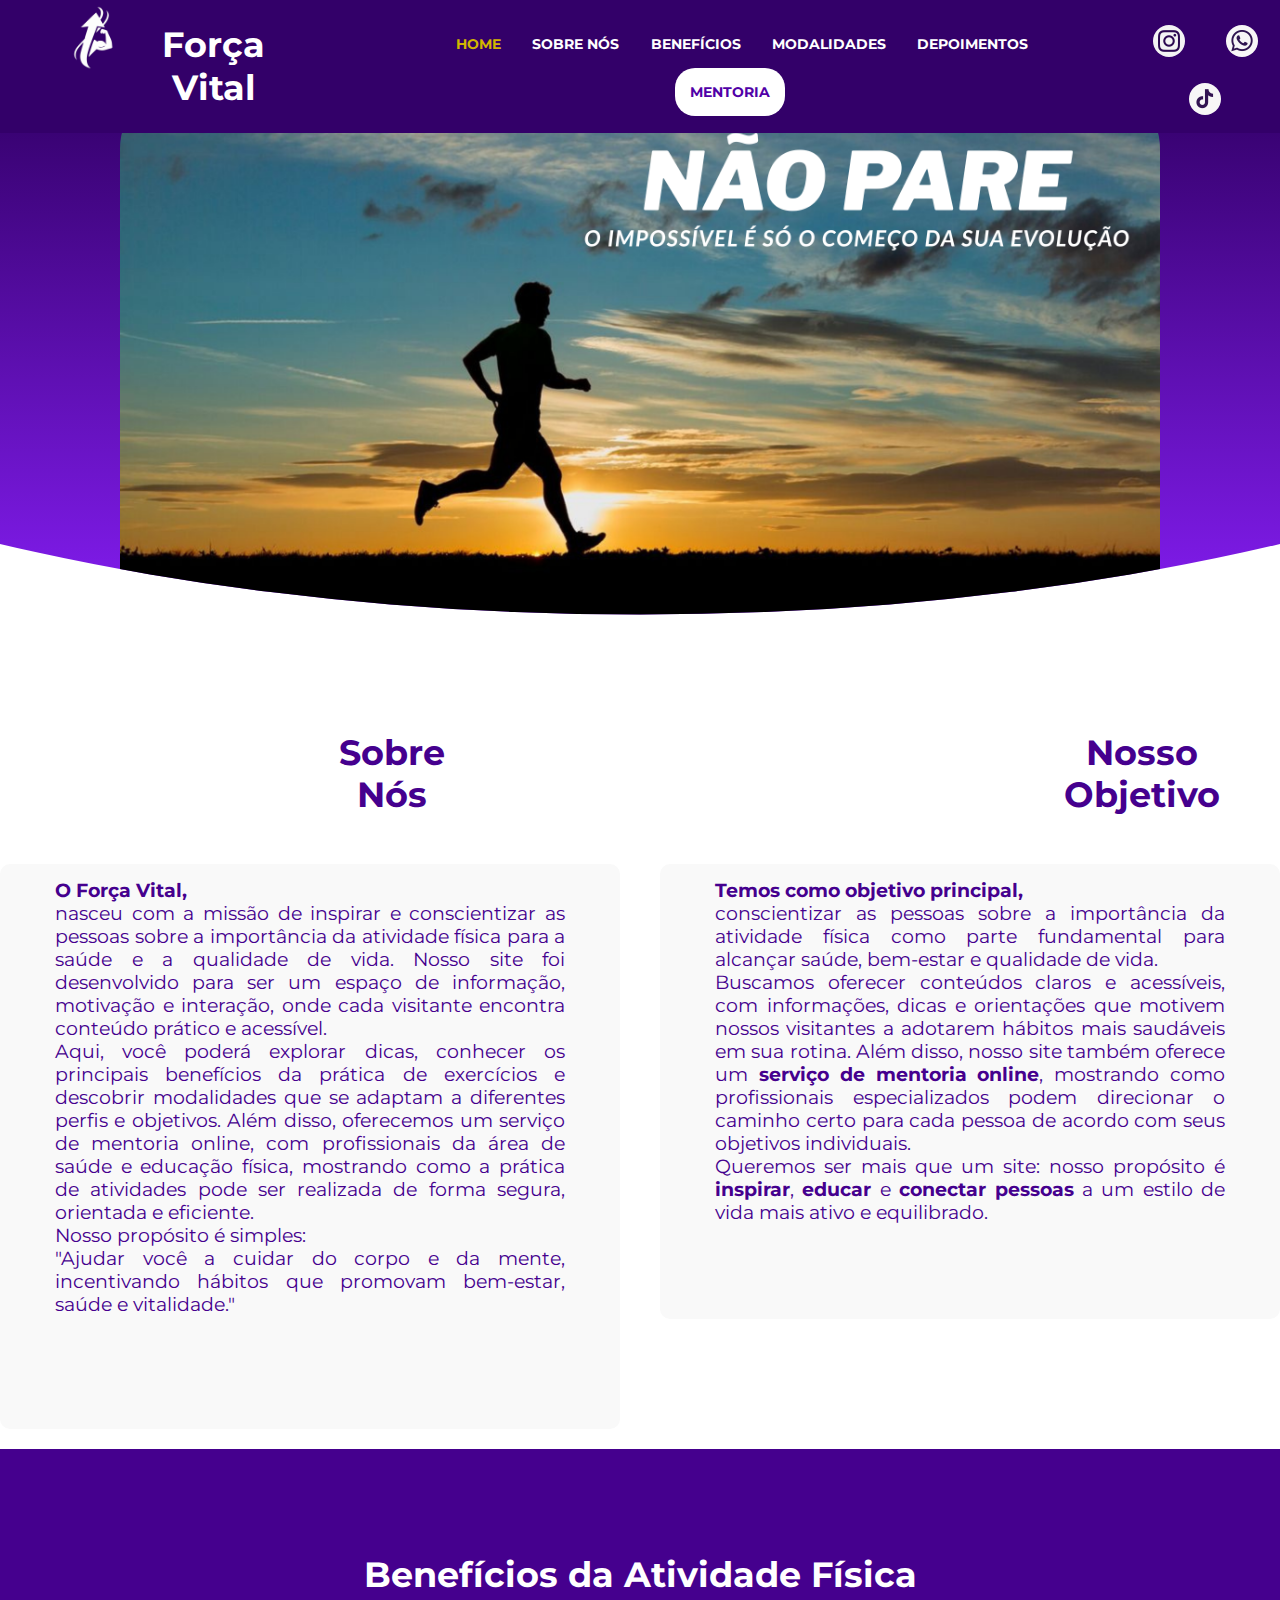
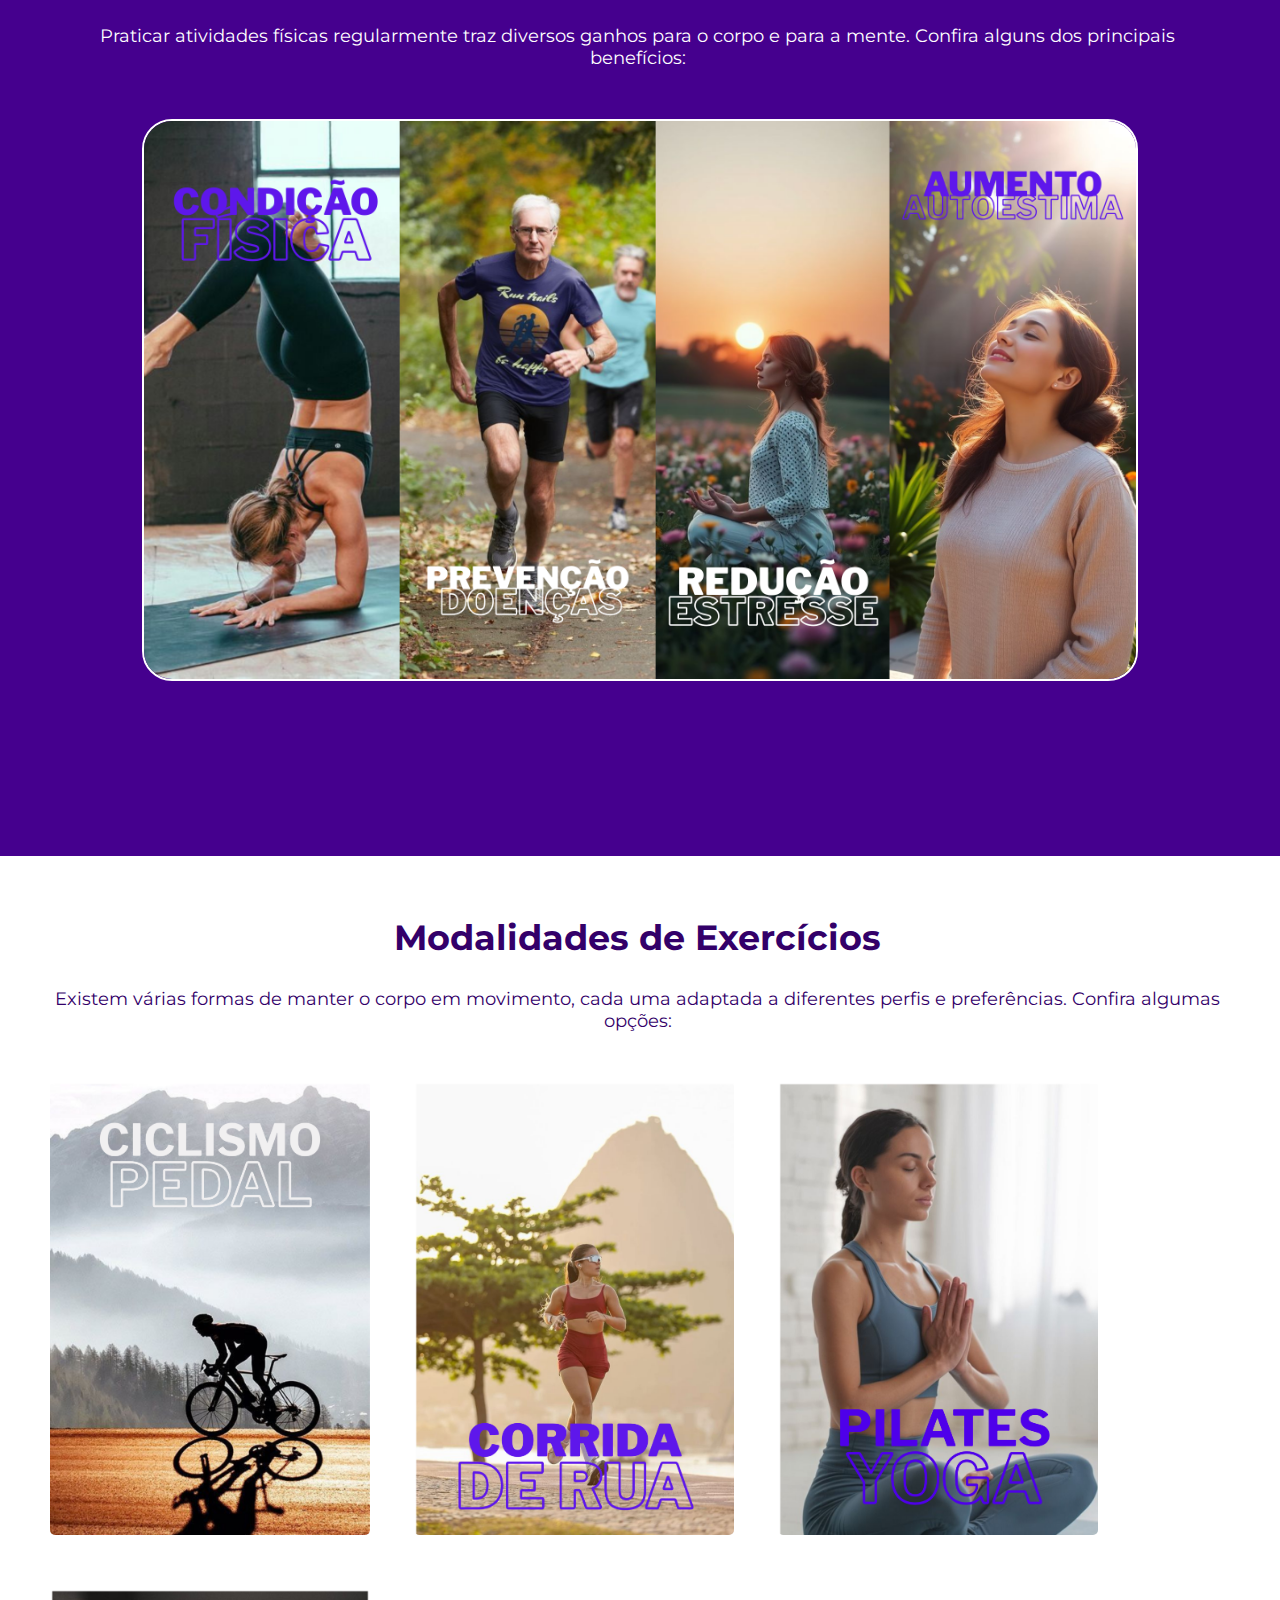
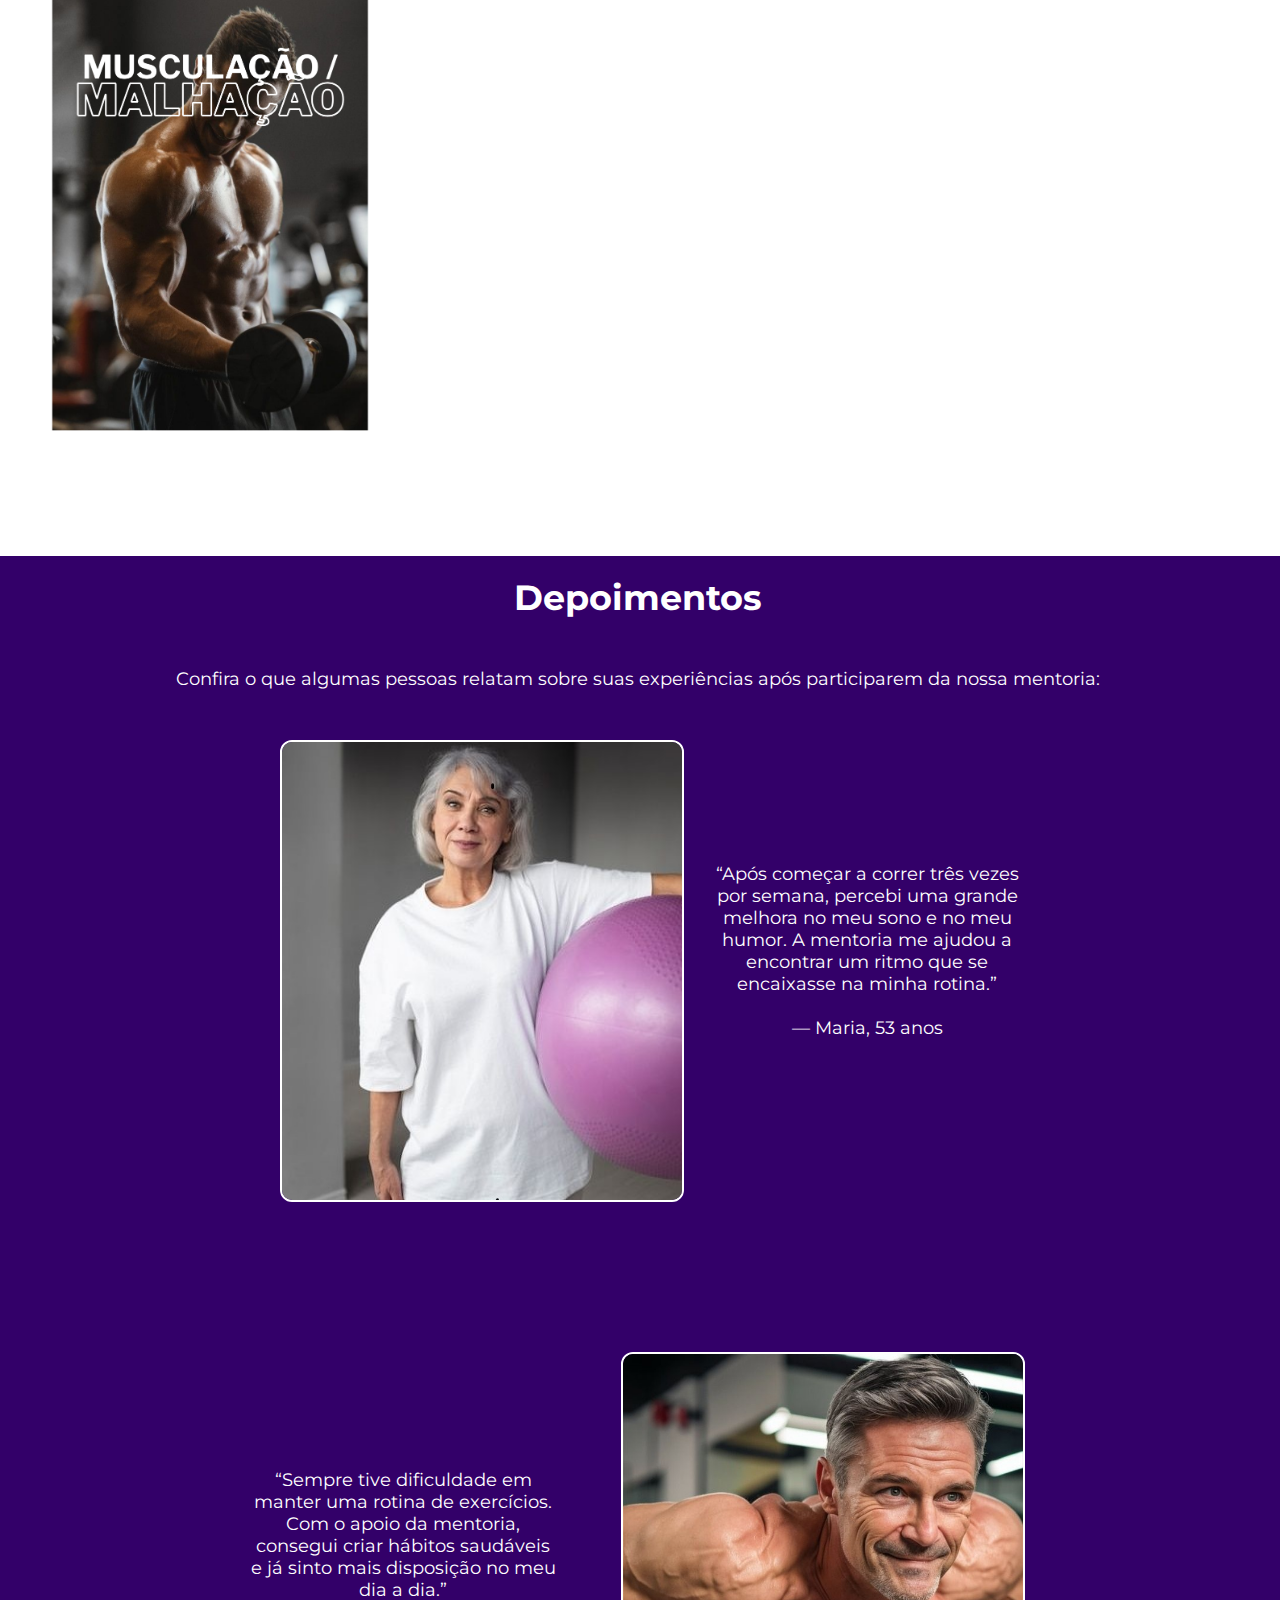
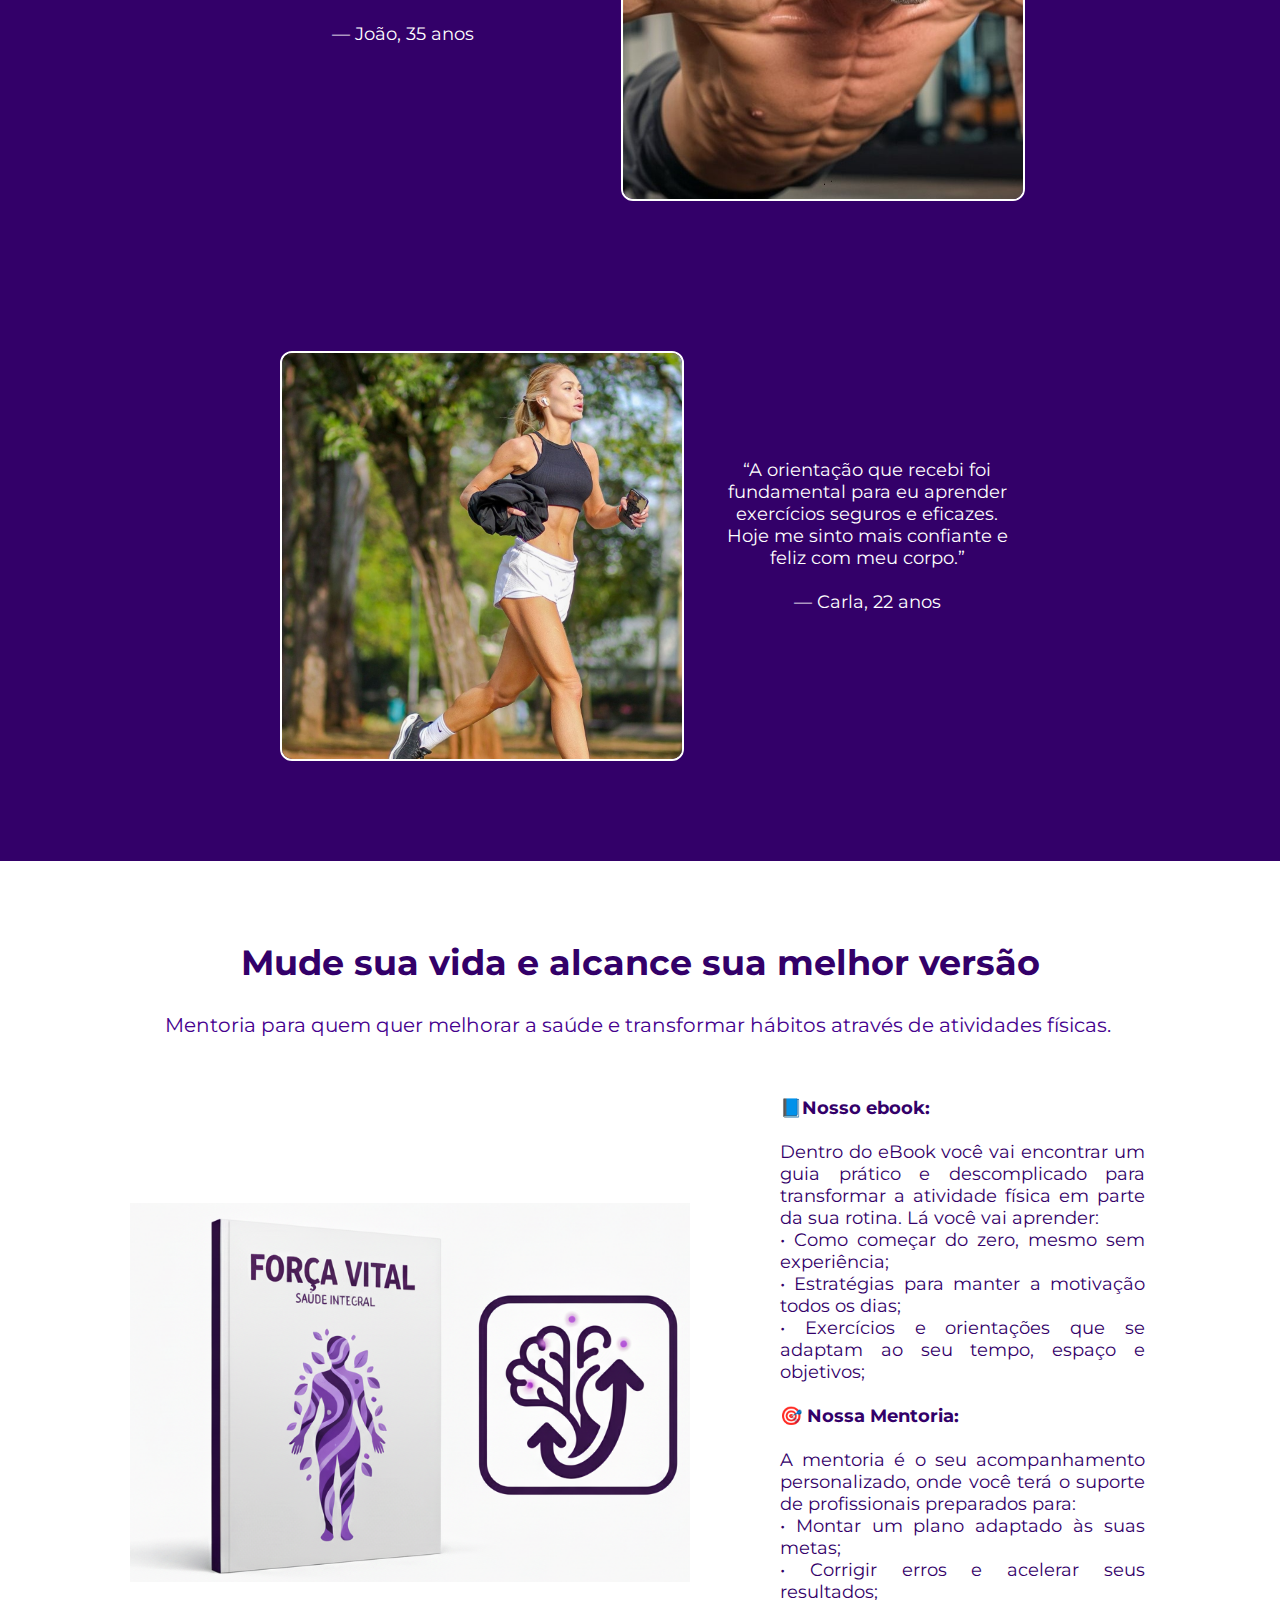
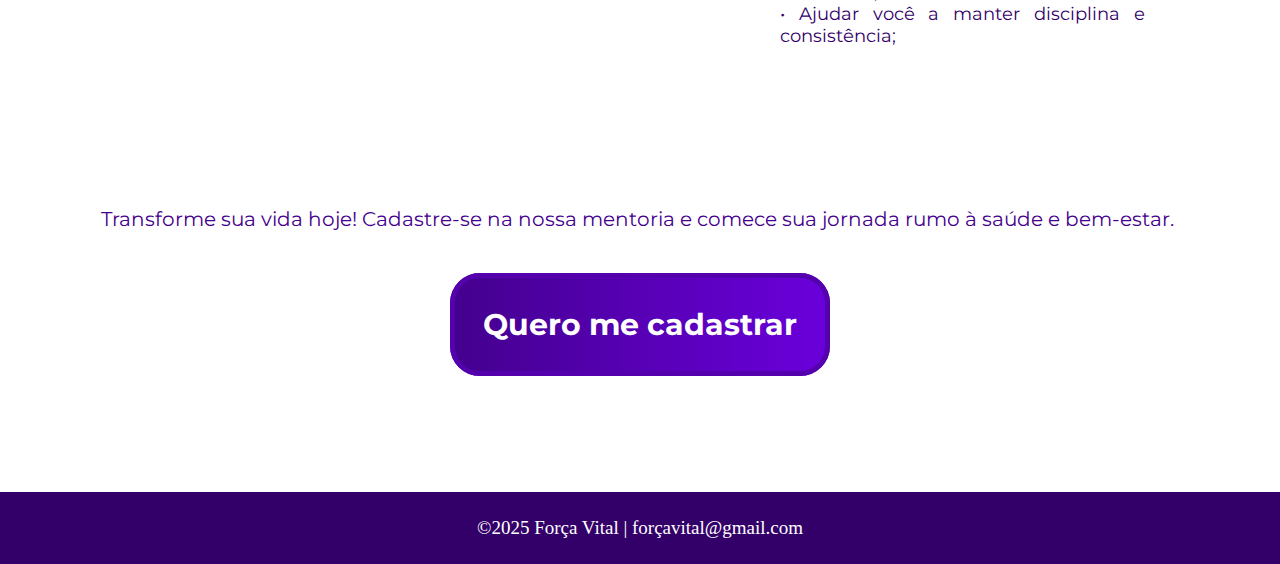
<file: index.html>
<!DOCTYPE html>
<html lang="pt-br">
<!-- HEAD: INFORMAÇÕES NÃO EXPOSTAS -->
<head>
<meta charset="UTF-8">
<meta name="viewport" content="width=device-width, initial-scale=1.0">
<title>Força Vital</title>
<!-- Importa o arquivo do CSS -->
<link rel="stylesheet" href="css/style.css">
<!-- Importação de fontes do Google fonts -->
<link rel="preconnect" href="https://fonts.googleapis.com">
<link rel="preconnect" href="https://fonts.gstatic.com" crossorigin>
<link href="https://fonts.googleapis.com/css2?family=Montserrat:ital,wght@0,100..900;1,100..900&family=Poppins&display=swap" rel="stylesheet">
<!-- Rolagem automatica do NAV: Para a rolagem suave -->
<style> html {scroll-behavior: smooth;} </style>
</head>

<!-- BODY: INFORMAÇÕES EXPOSTAS -->
<body>
<!-- Cabeçalho: fixo -->    
<Header>
<!-- Logo-marca -->
        <a href="index.html"><img src="image.html/logoMarca_transparente.png" alt="logo marca da Força Vital"
                id="logomarca"></a>
        <a href="index.html">
<!-- Título principal -->
            <h1>Força Vital</h1>
        </a>
        <div class="container">
<!-- Menu de navegação -->
            <nav>
                <ol>
                    <li class="menu"><a href="index.html" id="navanimation" class="home">HOME</a></li>
                    <li class="menu"><a href="#sobre" id="navanimation">SOBRE NÓS</a></li>
                    <li class="menu"><a href="#beneficios" id="navanimation">BENEFÍCIOS</a></li>
                    <li class="menu"><a href="#modalidades" id="navanimation">MODALIDADES</a></li>
                    <li class="menu"><a href="#depoimentos" id="navanimation">DEPOIMENTOS</a></li>
                    <li class="menu"><a href="#mentoria" id="navanimation" class="mentoria">MENTORIA</a></li>
                </ol>
        </div>
<!-- Redes sociais do Força Vital -->
        <div>
            <img src="image.html/instaIcone.png" alt="instagram" id="redesSociais">
            <img src="image.html/zapIcone.png" alt="WhatsApp" id="redesSociais">
            <img src="image.html/tiktokIcone.png" alt="Tik Tok" id="redesSociais">
        </div>
</Header>
    
<!-- Corpo do site -->
<main>
<!-- Seção sobre nós + Objetivos do Força Vital -->
<!-- Padronizado: h2 (Subtítulo), p (Paragrafo com informações) e img (Imagens/Posters)  -->
        <section class="secaoum">
            <img src="image.html/mentalidade.png" alt="imagem motivacional" id="imagemGrande">
        </section>
        <section id="sobre">
            <div class="h2sobrenos">
                <h2>Sobre Nós</h2> <br>
                <h2>Nosso Objetivo</h2>
            </div>
            <section class="containersobrenos">
                <div class="bloco">
                    <p id="psobrenos"><strong>O Força Vital,</strong><br> nasceu com a missão de inspirar e
                        conscientizar as
                        pessoas sobre a importância da atividade física para a saúde e a qualidade de vida. Nosso site
                        foi
                        desenvolvido para ser um espaço de informação, motivação e interação, onde cada visitante
                        encontra
                        conteúdo prático e acessível. <br> Aqui, você poderá explorar dicas, conhecer os principais
                        benefícios
                        da prática de exercícios e descobrir modalidades que se adaptam a diferentes perfis e objetivos.
                        Além
                        disso, oferecemos um serviço de mentoria online, com profissionais da área de saúde e educação
                        física,
                        mostrando como a prática de atividades pode ser realizada de forma segura, orientada e
                        eficiente. <br>
                        Nosso propósito é simples: <br> "Ajudar você a cuidar do corpo e da mente, incentivando hábitos
                        que
                        promovam bem-estar, saúde e vitalidade." </p>
                    <br>
                </div>
                <br>
                <div class="bloco">
                    <p id="psobrenos"><strong>Temos como objetivo principal,</strong><br>conscientizar as pessoas sobre
                        a
                        importância da atividade física como parte fundamental para alcançar saúde, bem-estar e
                        qualidade de
                        vida. <br> Buscamos oferecer conteúdos claros e acessíveis, com informações, dicas e orientações
                        que
                        motivem nossos visitantes a adotarem hábitos mais saudáveis em sua rotina. Além disso, nosso
                        site também
                        oferece um <strong>serviço de mentoria online</strong>, mostrando como profissionais
                        especializados
                        podem direcionar o caminho certo para cada pessoa de acordo com seus objetivos individuais. <br>
                        Queremos ser mais que um site: nosso propósito é <strong>inspirar</strong>,
                        <strong>educar</strong> e
                        <strong>conectar pessoas</strong> a um estilo de vida mais ativo e equilibrado.
                    </p>
                </div>
            </section>
        </section>
<!-- Seção: Benefícios -->
 <!-- Padronizado: h2 (Subtítulo), p (Paragrafo com informações) e img (Imagens/Posters)  -->
        <section id="beneficios" class="containerBenef">
            <h2 id="h2benef">Benefícios da Atividade Física</h2>
            <p id="pbeneficios">Praticar atividades físicas regularmente traz diversos ganhos para o corpo e para a
                mente. Confira alguns dos principais benefícios:</p>
            <div>
                <img src="image.html/beneficiosPoster.png" alt="Benefícios das atividades físicas" id="imgBenef">
            </div>
        </section>

<!-- Seção: Modalidades -->
<!-- Padronizado: h2 (Subtítulo), p (Paragrafo com informações) e img (Imagens/Posters)  -->
        <section id="modalidades">
            <div class="pMod">
                <h2 id="h2mod">Modalidades de Exercícios</h2>
                <p>Existem várias formas de manter o corpo em movimento, cada uma adaptada a diferentes perfis e
                    preferências. Confira algumas opções:</p>
            </div>
            <div>
                <img src="image.html/ciclismoPoster.png" alt="Modalidades de exercícios" id="imgMod">
                <img src="image.html/corridaPoster.png" alt="Modalidades de exercícios" id="imgMod">
                <img src="image.html/pilatesPoster.png" alt="Modalidades de exercícios" id="imgMod">
                <img src="image.html/musculacaoPoster.png" alt="Modalidades de exercícios" id="imgMod">

            </div>
        </section>

<!-- Seção dos depoimentos -->
<!-- Padronizado: h2 (Subtítulo), p (Paragrafo com informações) e img (Imagens/Posters)  -->
        <section id="depoimentos">
            <div class="pDepoimento">
                <h2 id="h2dep">Depoimentos</h2>
                <p>Confira o que algumas pessoas relatam sobre suas experiências após participarem da nossa mentoria:
                </p>

                <div class="containerDep">
                    <img src="image.html/mariaPoster.jpg" alt="Foto da Maria, participante da mentoria"
                        id="imgDepoimento">
                    <p class="pDepoimento">“Após começar a correr três vezes por semana, percebi uma grande melhora no
                        meu sono e no meu humor. A mentoria me ajudou a encontrar um ritmo que se encaixasse na minha
                        rotina.”<br><br>— Maria, 53 anos </p>
                </div>
                <div class="containerDep">
                    <p class="pDepoimento">“Sempre tive dificuldade em manter uma rotina de exercícios. Com o apoio da
                        mentoria, consegui criar hábitos saudáveis e já sinto mais disposição no meu dia a dia.”
                        <br><br>— João, 35 anos
                    </p>
                    <img src="image.html/joaoPoster.jpg" alt="Foto do João, participante da mentoria"
                        id="imgDepoimento">
                </div>
                <div class="containerDep">
                    <img src="image.html/carlaPoster.jpg" alt="Foto da Carla, participante da mentoria"
                        id="imgDepoimento">
                    <p class="pDepoimento">“A orientação que recebi foi fundamental para eu aprender exercícios seguros
                        e eficazes. Hoje me sinto mais confiante e feliz com meu corpo.”<br><br>— Carla, 22 anos </p>
                </div>
        </section>
<!-- Seção: Mentoria -->
 <!-- Padronizado: h2 (Subtítulo), p (Paragrafo com informações) e img (Imagens/Posters)  -->
        <section id="mentoria" class="mentoriaClasse">
            <h2 id="h2ment">Mude sua vida e alcance sua melhor versão</h2>
            <p class="pMent">Mentoria para quem quer melhorar a saúde e transformar hábitos através de atividades
                físicas. </p>
            <div class="containerMent">
<!-- Poster informativo: Mentoria  -->
 <!-- Padronizado: h2 (Subtítulo), p (Paragrafo com informações) e img (Imagens/Posters)  -->
                <img src="image.html/posterMent.png" alt="Poster informativo da mentoria" id="posterMentum">
                <p class="pInfoMent"> <strong>📘Nosso ebook:</strong> <br><br> Dentro do eBook você vai encontrar um
                    guia prático e descomplicado para transformar a atividade física em parte da sua rotina. Lá você vai
                    aprender: <br>• Como começar do zero, mesmo sem experiência; <br>• Estratégias para manter a
                    motivação todos os dias; <br>• Exercícios e orientações que se adaptam ao seu tempo, espaço e
                    objetivos; <br><br> 🎯 <strong>Nossa Mentoria:</strong> <br><br> A mentoria é o seu acompanhamento
                    personalizado, onde você terá o suporte de profissionais preparados para: <br> • Montar um plano
                    adaptado às suas metas; <br>• Corrigir erros e acelerar seus resultados; <br>• Ajudar você a manter
                    disciplina e consistência; </p>
            </div>
            <p class="pMent">Transforme sua vida hoje! Cadastre-se na nossa mentoria e comece sua jornada rumo à saúde e
                bem-estar.</p>
            <div class="botaoCad">
                <a href="cadastro.html" id="botaoCad">Quero me cadastrar</a>
            </div>
        </section>
</main>

<!-- Rodape do site -->
<!-- Padronizado: h2 (Subtítulo), p (Paragrafo com informações) e img (Imagens/Posters)  -->
<footer>
        <p class="rodape">&copy;2025 Força Vital | forçavital@gmail.com</p>
</footer>
  </div>
 </body>
</html>
</file>
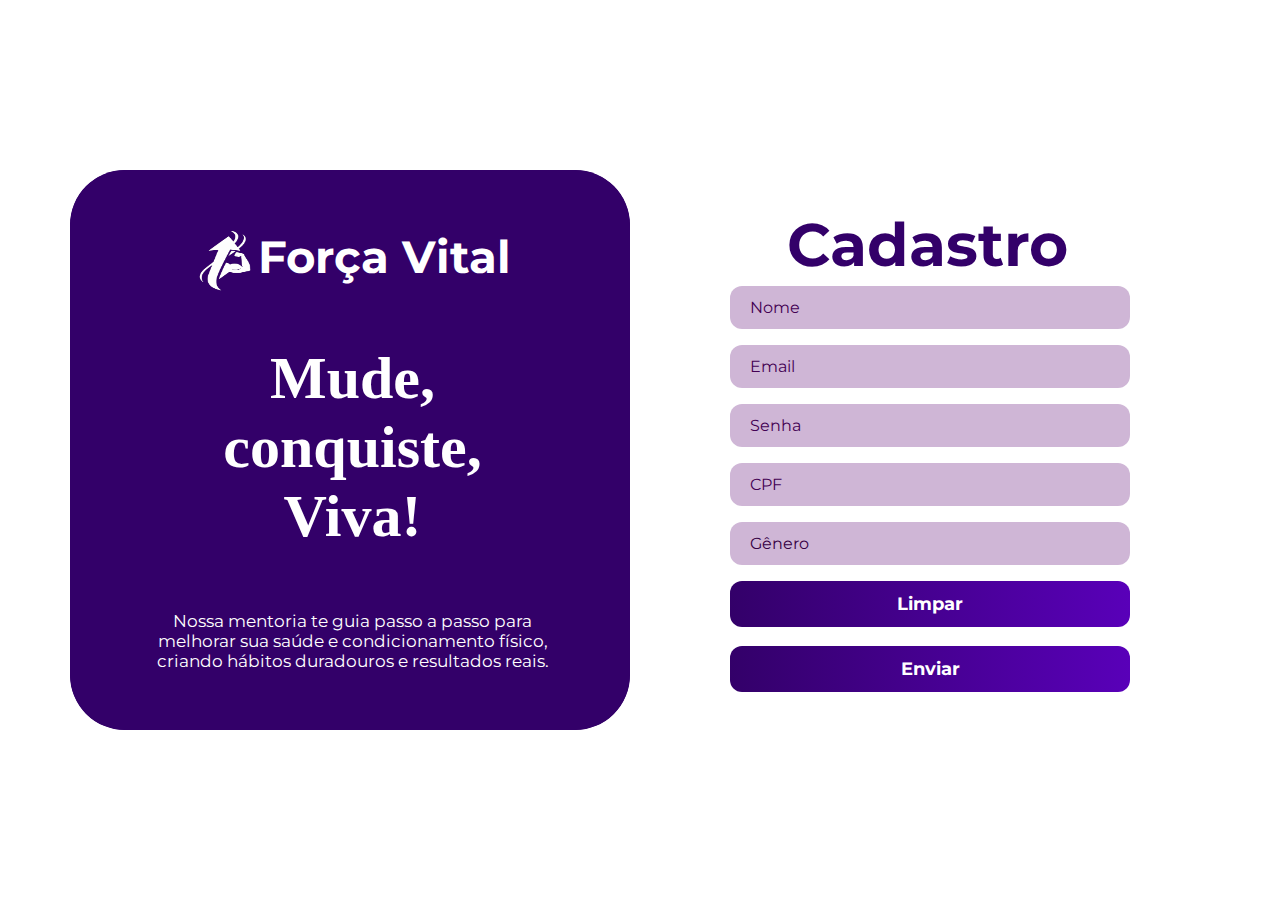
<file: cadastro.html>
<!DOCTYPE html>
<html lang="pt-br">

<!-- HEAD: INFORMAÇÕES NÃO EXPOSTAS -->
<head>
    <meta charset="UTF-8">
    <meta name="viewport" content="width=device-width, initial-scale=1.0">
    <title>Cadastre-se</title>
<!-- Importa o arquivo do CSS -->
    <link rel="stylesheet" href="css/style.cadastro.css">
<!-- Importação de fontes do Google fonts -->
    <link rel="preconnect" href="https://fonts.googleapis.com">
    <link rel="preconnect" href="https://fonts.gstatic.com" crossorigin>
    <link
        href="https://fonts.googleapis.com/css2?family=Montserrat:ital,wght@0,100..900;1,100..900&family=Poppins&display=swap"
        rel="stylesheet">
<!-- Importa o arquivo do JavaScript -->
    <script src="js/script.cadastro.js" defer></script>
</head>

<!-- BODY: INFORMAÇÕES EXPOSTAS -->
<body>
    <section class="containerPai">
        <div class="card cadastroActive">
            <div class="esquerda">

<!-- BLOCO ESQUERDO: MARCA DO FORÇA VITAL E INFORMAÇÕES DA MENTORIA -->
                <div class="facaLogin">
                    <div class="tituloCad">
                        <img src="image.html/logoMarca_transparente.png" alt="Logo marca do Força Vital" id="logoMarca">
                        <h2 class="h2titulo">Força Vital</h2>
                    </div>
                    <h2 id="h2blesquerdo">Mude, </br>conquiste,<br> Viva!</h2>
                    <p> Nossa mentoria te guia passo a passo para melhorar sua saúde e condicionamento físico, criando
                        hábitos duradouros e resultados reais.</p>
                </div>
            </div>

<!-- BLOCO DIREITA: FORMULÁRIO DE CADASTRO -->
        </div>
        <div class="direita">
<!-- Formulário de Cadastro -->
<!-- O oniput é a invocação da função em JavaScript -->
<!-- O span-required é a menssagem que aparecerá autimaticamente em caso de erro -->
            <div class="formCadastro">
                <h2 id="h1cadastro">Cadastro</h2>
                <form id="form">
                    <div>
                        <input type="text" name="nome" placeholder="Nome" oninput="nameValidate()"
                            class="inputs required">
                        <Span class="Span-required">Nome deve ter no míinimo 3 caracteres</Span>
                    </div>
                    <div>
                        <input type="email" name="email" placeholder="Email" class="inputs required"
                            oninput="emailValidate()">
                        <Span class="Span-required">Digite um email válido</Span>
                    </div>
                    <div>
                        <input type="password" name="senha" placeholder="Senha" class="inputs required"
                            oninput="mainPasswordValidate()">
                        <Span class="Span-required">Sua senha deve conter no mínimo 8 caracteres</Span>
                    </div>
                    <div>
                        <input type="number" name="cpf" placeholder="CPF" class="inputs required"
                            oninput="cpfValidate()">
                        <Span class="Span-required">Digite um CPF válido (Apenas números)</Span>
                    </div>
                    <div>
                        <select name="genero" id="genero" class="inputs required" oninput="generoValidate()">
                            <option value="" disabled selected>Gênero</option>
                            <option value="M">Masculino</option>
                            <option value="F">Feminino</option>
                            <option value="outro">Outro</option>
                        </select>
                        <Span class="Span-required" id="span-genero">Selecione seu gênero</Span>
                    </div>
                    <div class="conatainerButon">
                    <button type="reset" id="butoncad">Limpar</button>
                    <br>
                    <button type="submit" id="butoncad"><a href="confirm.html">Enviar</a></button>
                    </div>
                </form>
            </div>
        </div>

    </section>
</body>

</html>
</file>
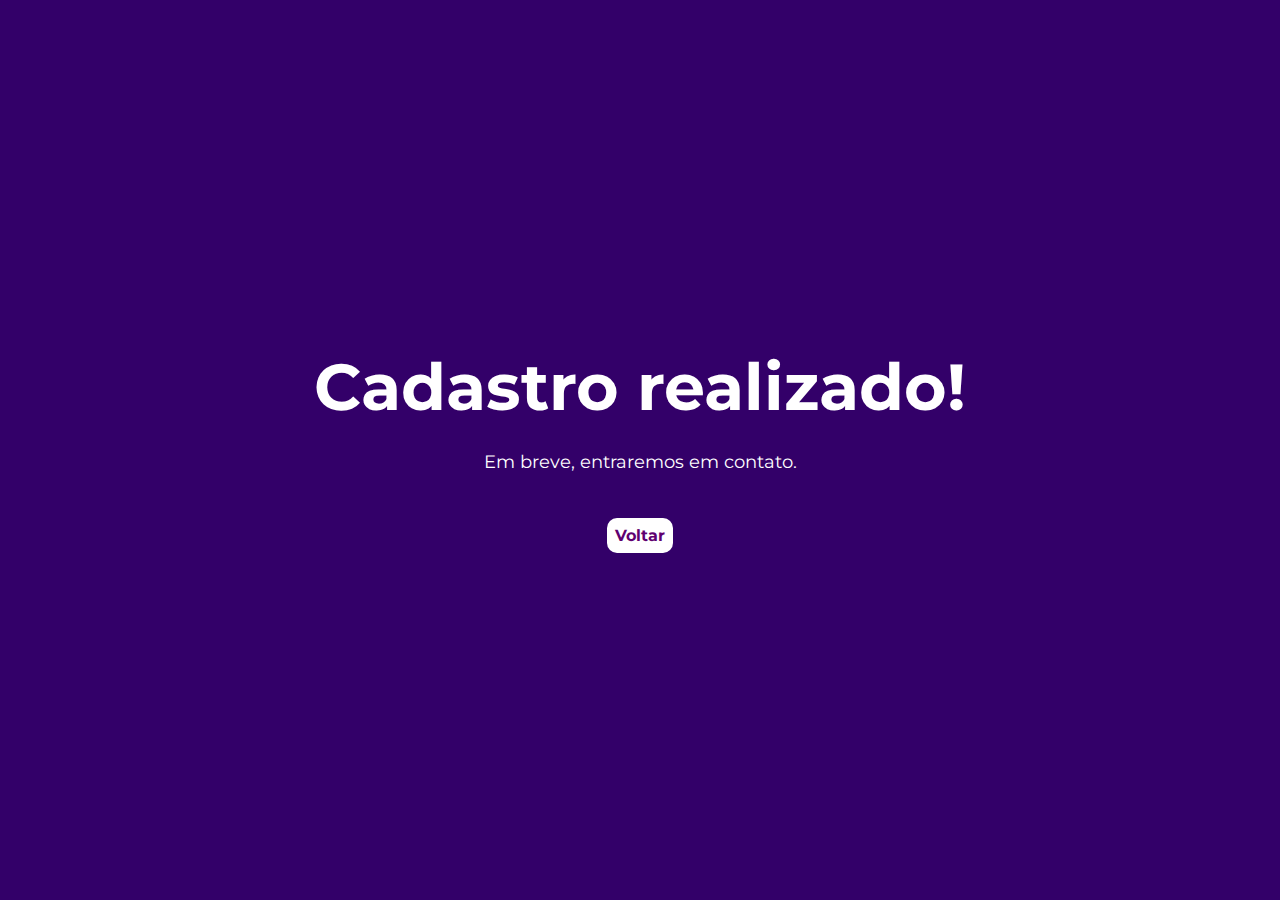
<file: confirm.html>
<!DOCTYPE html>
<html lang="pt-br">
<!-- HEAD: INFORMAÇÕES NÃO EXPOSTAS -->
<head>
    <meta charset="UTF-8">
    <meta name="viewport" content="width=device-width, initial-scale=1.0">
    <title>Força Vital</title>
<!-- Importa o arquivo do CSS -->
    <link rel="stylesheet" href="css/style.confirm.css">
<!-- Importação de fontes do Google fonts -->
    <link rel="preconnect" href="https://fonts.googleapis.com">
    <link rel="preconnect" href="https://fonts.gstatic.com" crossorigin>
    <link
        href="https://fonts.googleapis.com/css2?family=Montserrat:ital,wght@0,100..900;1,100..900&family=Poppins&display=swap"
        rel="stylesheet">
</head>

 <!-- BODY: INFORMAÇÕES EXPOSTAS -->
<body>
    <section class="containerPai">
        <div class="card cadastroActive">
            <div class="esquerda">
<!-- Menssagem de confirmação -->
                <div class="facaLogin">
                    <h2 class="cadrealizado">Cadastro realizado!</h2>
                    <p>Em breve, entraremos em contato.</p>
                    <a class="direitosauto" href="index.html">Voltar</a>
                </div>
            </div>
    </section>
</body>

</html>
</file>
<file: css/style.css>
/* EDIÇÕES GLOBAIS */
body {
   background-color: white;
   margin: 0;
   padding: 0;
}
/* movimento da rolagem suave do scroll */
html {
  scroll-padding-top: 0px;
}

/* ESTILIZAÇÃO DO CABEÇALHO */
header {
    position: fixed;
    top: 0;           
    left: 0;          
    width: 100%;      
    z-index: 1000;  
    background-color: rgb(51, 0, 105);
    color: white;
    padding: 0px;
    text-align: center;
    display: flex;
    font-size: 5px;
}
/* Cor do botão home no menu */
.home {
    color: rgb(210, 182, 0);
}

/* EDIÇÃO DOS CONTAINERS */
/* Padrão: container + seção em que se encontra */
.containersobrenos {
    display: flex; 
  gap: 20px; 
  justify-content: space-between; 
  align-items: flex-start; 
  margin: 20px 0;
}
.containersobrenos .bloco {
  flex: 1; 
  background: #f9f9f9; 
  padding: 15px;
  border-radius: 10px;
}
.containerModalidades {
    display: flex;
    align-items: center;
    justify-content: space-between;
    padding: 30px;
}
.containerDep {
    display: flex;
    align-items: center;
    justify-content: space-between;
    gap: 30px;
    margin: 50px 250px 0px 250px;
    padding-bottom: 100px;
}
.containerTabela {
    display: flex;
    align-items: center;
    justify-content: space-between;
    margin: 0;
    padding: 0;
}
.containerBenef {
    display: block;
    align-items: center;
    background: rgb(69, 0, 142);
    padding: 75px;
}
.containerMent {
    display: flex;
    align-items: center;
    justify-content: space-between;
    gap: 90px;
    margin: 50px 100px 0px 100px;
    padding-bottom: 100px;       
}

/* TÍTULOS E SUBTÍTULOS */
/* Padrão: h1/h2 + seção em qe se encontra */
h1 {
    font-family: "Montserrat", serif;
    margin-left: 15px;
    font-size: 35px;
    margin-right: 60px;
    font-weight: bold;
    transition: all 0.2s ease;
}
h1:hover {
    transform: scale(1.1);
}
.h2sobrenos {
    font-family: "Montserrat", serif;
    color: rgb(69, 0, 142);
    display: flex;
    text-align: center;
    gap: 260px;
    font-size: 23px;
    margin-left: 300px;
    margin-bottom: 5px;
    margin-top: 30px;
}
#h2benef {
    font-family: "Montserrat", serif;
    color: rgb(255, 255, 255);
    text-align: center;
    font-size: 35px;
}
#h2mod {
    font-family: "Montserrat", serif;
    color:  rgb(51, 0, 105);
    text-align: center;
    font-size: 35px;
    margin-top: 30px;
}
#h2dep {
    padding: 20px;
    margin-top: 30px;
    font-size: 35px;
}
#h2ment {
    font-family: "Montserrat", serif;
    color:  rgb(51, 0, 105);
    text-align: center;
    font-size: 35px;
    margin-top: 0px;
}
/* SEÇÕES */
.secaoum {
    margin-top: 88px;
    background: linear-gradient( rgb(51, 0, 105), rgb(140, 32, 255));
    clip-path: ellipse(100% 90% at 50% 0%);
}
#objetivo {
    background: linear-gradient(rgb(69, 0, 142),rgb(69, 0, 142), rgb(246, 237, 255));
    color: rgb(69, 0, 142);
    padding: 30px;
    margin-bottom: 80px;
    margin-top: 0;
}
#modalidades {
    background: rgb(255, 255, 255);
    color: white;
    padding: 30px;
}
#mentoria {
    background: linear-gradient(rgb(255, 255, 255));
    color: rgb(69, 0, 142);
    padding: 30px;
}
/* MENU E SEÇÃO DA MENTORIA */

.menu {
    display: inline-block;
    font-family: "Montserrat", serif;
    margin-top: 30px;
    padding: 0 15px;
    font-size: 14px;
    transition: all 0.2s ease;
}
.menu:hover {
    transform: translateY(-5px);
}

.mentoria {
    background-color: rgb(255, 255, 255);
    padding: 15px;
    border:  rgb(255, 255, 255);
    border-radius: 20px;
    color: rgb(81, 0, 167);
    margin-right: 45px;
    margin-left: 20px;
    transition: background-color 0.5s ease;
}
.mentoria:hover {
    background-color: rgb(165, 20, 255);
}
.mentoria, a{
    transition: color 0.3s ease;
}
.mentoria:hover {
    color: rgb(255, 255, 255);
}

/* PARÁGRAFOS E TEXTOS */
/* Padrão: p (paragrafo) + seção em que se encontra */
a {
    text-decoration: none;
    color: rgb(255, 255, 255);
    font-weight: bold;
    transition: color 0.2s ease;
}
a:hover {
    color: rgb(210, 182, 0);
}
#depoimentos {
   background: rgb(51, 0, 105);
}
#psobrenos {
    font-family: "Montserrat", serif;
    font-size: 19px;
    color: rgb(69, 0, 142);
    margin: 0 40px 0 40px;
    padding: 0;
    text-align: justify;
    margin-bottom: 80px;

}
#pbeneficios {
    font-family: "Montserrat", serif;
    text-align: center;
    font-size: 18px;
    margin-top: 10px;
    margin-right: 5px;
    margin-bottom: 50px;
    color: white;
}
.pInfoMent {
    font-family: "Montserrat", serif;
    text-align: center;
    text-align: justify;
    font-size: 18px;
    margin-top: 10px;
    margin-right: 5px;
    color: rgb(51, 0, 105);
    margin-bottom: 50px;
}

.pMod {
    font-family: "Montserrat", serif;
    text-align: center;
    font-size: 18px;
    margin-top: 10px;
    margin-right: 5px;
    color: rgb(51, 0, 105);
    margin-bottom: 50px;
}
#pModInt {
    text-align: center;
    font-size: 18px;
    font-family: "Montserrat", serif;
    margin-bottom: 0;
}
.pDepoimento {
    font-family: "Montserrat", serif;
    text-align: center;
    font-size: 18px;
    margin-top: 10px;
    margin-right: 5px;
    color: rgb(255, 255, 255);
    margin-bottom: 50px;
}
.pMent {
    font-family: "Montserrat", serif;
    text-align: center;
    font-size: 20px;
    margin-top: 10px;
    margin-right: 5px;
    margin-bottom: 50px;
}

/* IMAGENS */
/* Logo */
#logomarca {
    width: 3rem;
   order: 10px solid white; 
    border-radius: 50px;
    height: auto;
    margin-right: 0;
    margin-left: 70px;
    margin-top: 5px;
    transition: all 0.2s ease;
}
#logomarca:hover {
    transform: scale(1.1);
}
/* Imagem grande da seção numero um */
#imagemGrande {
    text-align: center;
    margin: 0 auto;
    display: block;
    width: 65rem;
    border-radius: 60px;
}
/* Imagem do sobre nós */
#imagemSobrenos {
    text-align: center;
    margin: 0 auto;
    display: block;
    width: 25rem;
    height: auto;
    margin-right: 5px;
    margin-left: 100px;
}
/* Imagem da seção nosso objetivo */
#imagemNossoobjetivo {
    text-align: center;
    display: block;
    width: 25rem;
    height: auto;
    margin-right: 50px;
}
/* Imagem da seção das modalidades */
#imgMod {
    display: inline-flex;
    width: 20rem;
    margin: 50px 20px 50px 20px;
    margin-top: 0;
    text-align: center;
    border-radius: 5px;
}
/* Imagem dos depoimentos */
#imgDepoimento {
    text-align: center;
    margin: 0 auto;
    display: block;
    width: 25rem;
    height: auto;
    margin-left: 30px;
    margin-right: 0;
    border-radius: 12px;
    border: 2px solid white;
}
/* Imagem do ebook e mentoria */
#posterMentum {
    width: 35rem;
    height: auto;
    display: flex;
}
/* Imagem da seção dos beneficios */
#imgBenef {
    width: 62rem;
    height: auto;
    padding: 0;
    text-align: center;
    display: flex;
    margin-top: 10px;
    border: 2px solid white;
    border-radius: 30px;
    margin-bottom: 100px;
    margin-left: auto;
    margin-right: auto;
}
/* Imagem das redes sociais*/
#redesSociais {
    width: 2rem;
    border-radius: 40px;
    margin-left: 40px;
    margin-right: 0;
    margin-top: 25px;
    cursor: pointer;
    transition: all 0.2s ease;
}
#redesSociais:hover {
    transform: scale(1.1);
}
 /* BOTÕES */
 /* Botão da mentoria */
 #botaoCad {
    font-family: "Montserrat", serif;
    color: white;
    background: linear-gradient(90deg, rgb(68, 0, 142), rgb(106, 0, 219));
    padding: 28px;
    font-size: 30px;
    border: 5px solid rgb(84, 0, 173);
    border-radius: 30px;
    
 }
 /* Botão do cadastro */
 .botaoCad {
    text-align: center;
    margin-top: 75px;
    animation: bounce 2s infinite;
    margin-bottom: 100px;
}
@keyframes bounce {
  0%, 100% { transform: translateY(0); }
  50%      { transform: translateY(-15px); }
}

/* RODAPÉ */
.rodape {
    color: white;
  background: rgb(51, 0, 105);
  text-align: center;
  padding: 25px;
  font-size: 19px;
  margin-left: 0;
  margin-right: 0;
  margin-bottom: 0;
}
</file>
<file: css/style.cadastro.css>
/* ESTILIZAÇÃO DA PAGINA DE CONFIRMAÇÃO */
/* Edições globais + reset */
* {
    margin: 0;
    padding: 0;
    box-sizing: border-box;
    font-family: "Montserrat", serif;
    font-weight: normal;
}
/* Estilo do corpo da página */
body {
    color: rgb(115, 0, 144);    
}

/* Estilo dos títulos h2 */
h2 {
    font-family: "Montserrat", serif;
    font-size: 50px;    
    font-weight: bold;
    text-align: center;
    color: rgb(255, 255, 255);
    margin: 20px 0 40px 0;
    
}
#h2blesquerdo {
    font-family: "URW Chancery L, cursive";
    font-size: 60px;
}
.h2titulo {
    margin-top: 0;
    font-size: 45px;
    gap: 0;
}

#logoMarca {
    width: 4rem;
    height: 4rem;
    border-radius: 50px;
    margin-top: 0;
    margin-bottom: 20px; 
}
.tituloCad {
    display: flex;
}
/* Estilo do título na parte superior da caixa de cadastro */
#h1cadastro {
    color:  rgb(51, 0, 105);
    font-size: 60px;
    animation: bounce 3s infinite;
    margin-bottom: 5px;
    margin-top: 0;
}

@keyframes bounce {
  0%, 100% { transform: translateY(0); }
  50%      { transform: translateY(-15px); }
}

/* Estilo do formulário */
form {    
    display: flex;
    gap: 16px;
    flex-direction: column;
    margin-left: 5px;
    color: rgb(86, 0, 108);
    margin-top: 0;
}

/* Estilo do botão dentro do formulário */
form button {
    display: flex;
    background: linear-gradient(90deg, hsla(291, 100%, 36%, 0.633) 0%, #6e0078ca 100%);
    color: rgb(79, 0, 99);
    font-size: 18px;
    font-weight: bold;
}
/* Marca do site */
.forçavital {
    font-family: Georgia, 'Times New Roman', Times, serif;
    margin-top: 115px;
    margin-bottom: 0px;
    font-size: 45px;
    color: rgb(112, 0, 198);
    padding: 10px 15px;
}
/* Estilo dos inputs e botões */
input, button {      
    border: none;
    outline: none;
    border-radius: 12px;
    padding: 12px 20px;     
    font-size: 16px;
    width: 400px;
}

/* Estilo dos inputs */
input {
    background-color: rgba(87, 0, 111, 0.288);
    color: rgb(54, 0, 68);
}

/* Estilo do placeholder dos inputs */
input::placeholder {
    color: rgb(67, 0, 83);  
}

/* Estilo dos botões */
.containerButon {
    display: flex;
    justify-content: center;
    gap: 5px;
    text-align: center;
}
#butoncad {
    font-weight: 700;
    margin-top: 0px;
    justify-content: center;
    cursor: pointer;
    color: rgba(34, 33, 33, 0.76);
    text-align: center;    
    color: white;
    transition: all 0.3s ease;
    background: linear-gradient(90deg,  rgb(51, 0, 105),  rgb(89, 0, 185));
}

/* Efeito hover nos botões */
#butoncad:hover {
    transform: translateY(-5px);
}

/* Estilo dos parágrafos */
p {
    margin-top: 20px;
    text-align:center;
    width: 400px;
    color: rgb(255, 255, 255);
    font-size: 17px;
}
a {
    text-decoration: none;
    color: white;
    font-weight: bold;
}

/* Estilo do container pai */
.containerPai {
    width: 100%;
    height: 100vh;
    background: linear-gradient(90deg,rgb(255, 255, 255), rgb(255, 255, 255));
    display: flex;
    justify-content: center;
    align-items: center;  
}

/* Mensagem de error para os campos do formulario */
.Span-required {
    display: none;
    margin: 3px 0 0 1px;
    color: red;
    font-size: 15px;
}

/* Estilo do bloco de login/cadastro */
.card {
    width: 35rem; 
    height: 35rem;
    background: linear-gradient(rgb(51, 0, 105)); 
    padding: 10px;
    display: flex;
    border: rgb(255, 255, 255);
    border-radius: 55px;
    justify-content: center;
    align-items: center;
    position: relative;
    overflow: hidden;
    margin: 100px 0px 100px 50px;
}

/* Estilo das seções esquerda e direita do card */
.direita {
 margin: 0 130px 0 90px;
}
.esquerda {
 margin: 0 100px 0 100px;
 z-index: 1;
}

/* Estilo dos formulários e seções de login e cadastro */
.formLogin, .facaLogin, .formCadastro, .facaCadastro {    
    display: flex;
    flex-direction: column;
    justify-content: center;
    align-items: center;
    margin-left: 5px;
}

/* Estilo dos locais de inserir os dados */
select {
    background-color: rgba(87, 0, 111, 0.288);
    color: rgb(54, 0, 68);  
    border: none;
    outline: none;
    border-radius: 12px;
    padding: 12px 20px;
    font-size: 16px;
    width: 400px;
    appearance: none;
    cursor: pointer;
}
select option {
    color: rgb(255, 255, 255);
    background-color: #07004aca;
}
.span-required {
    display: none;
}

/* Bloco esquerdo com a imagem de fundo */
.card::after {
    width: 100%;
    height: 100%;
    content: "";
    background-size: cover;
    background: rgb(51, 0, 105);
    border-radius: 55px;
    background-position: center;
    position: absolute;
    top: 0;
    right: 0;    
    z-index: 0;
}
</file>
<file: css/style.confirm.css>
/* ESTILIZAÇÃO DA PAGINA DE CADASTRO */
/* Edições blobais + reset */
* {
    margin: 0;
    padding: 0;
    box-sizing: border-box;
    font-family: "Montserrat", serif;
    font-weight: normal;
}
/* Estilo do corpo da página */
body {
    color: white;    
}

/* Estilo dos títulos h2 */
h2 {
    font-size: 55px;    
    font-weight: bold;
    margin-bottom: 32px;
    text-align: center;
    color: rgb(255, 255, 255);
}
/* Cadastro realizado */
.cadrealizado {
    font-size: 65px;
    white-space: nowrap;
    margin: 0 50px 0 50px;
    animation: bounce 2s infinite;
}

@keyframes bounce {
  0%, 100% { transform: translateY(0); }
  50%      { transform: translateY(-15px); }
}
.direitosauto:hover {
    transform: translateY(-5px);
}
/* Direitos autorais na pagina de cadastro */
.direitosauto {
    margin-top: 45px;
    padding: 8px;
    background: white;
    border-radius: 10px;
    color:  hsl(291, 100%, 22%);
    font-weight: bold;
    text-decoration: none;
    transition: all 0.3s ease;
}
/* Marca do site */
.forçavital {
    font-family: Georgia, 'Times New Roman', Times, serif;
    margin-bottom: 0px;
    font-size: 50px;
    color: white;
    background: linear-gradient(90deg, #c900dbca, hsla(291, 97%, 64%, 0.808));
    border-radius: 15px;
    padding: 10px 15px;
}

/* Efeito hover nos botões */
button:hover {
    transform: translateY(-2px);
}

/* Estilo dos parágrafos */
p {
    margin-top: 25px;
    text-align: center;
    width: 400px;
    color: rgb(255, 255, 255);
    font-size: 18px;
}

/* Estilo do container pai */
.containerPai {
    width: 100%;
    height: 100vh;
    background: linear-gradient(90deg, rgb(51, 0, 105),  rgb(51, 0, 105));
    display: flex;
    justify-content: center;
    align-items: center;  
}

/* Estilo dos formulários e seções de login e cadastro */
.formLogin, .facaLogin, .formCadastro, .facaCadastro {    
    display: flex;
    flex-direction: column;
    justify-content: center;
    align-items: center;
}
</file>
